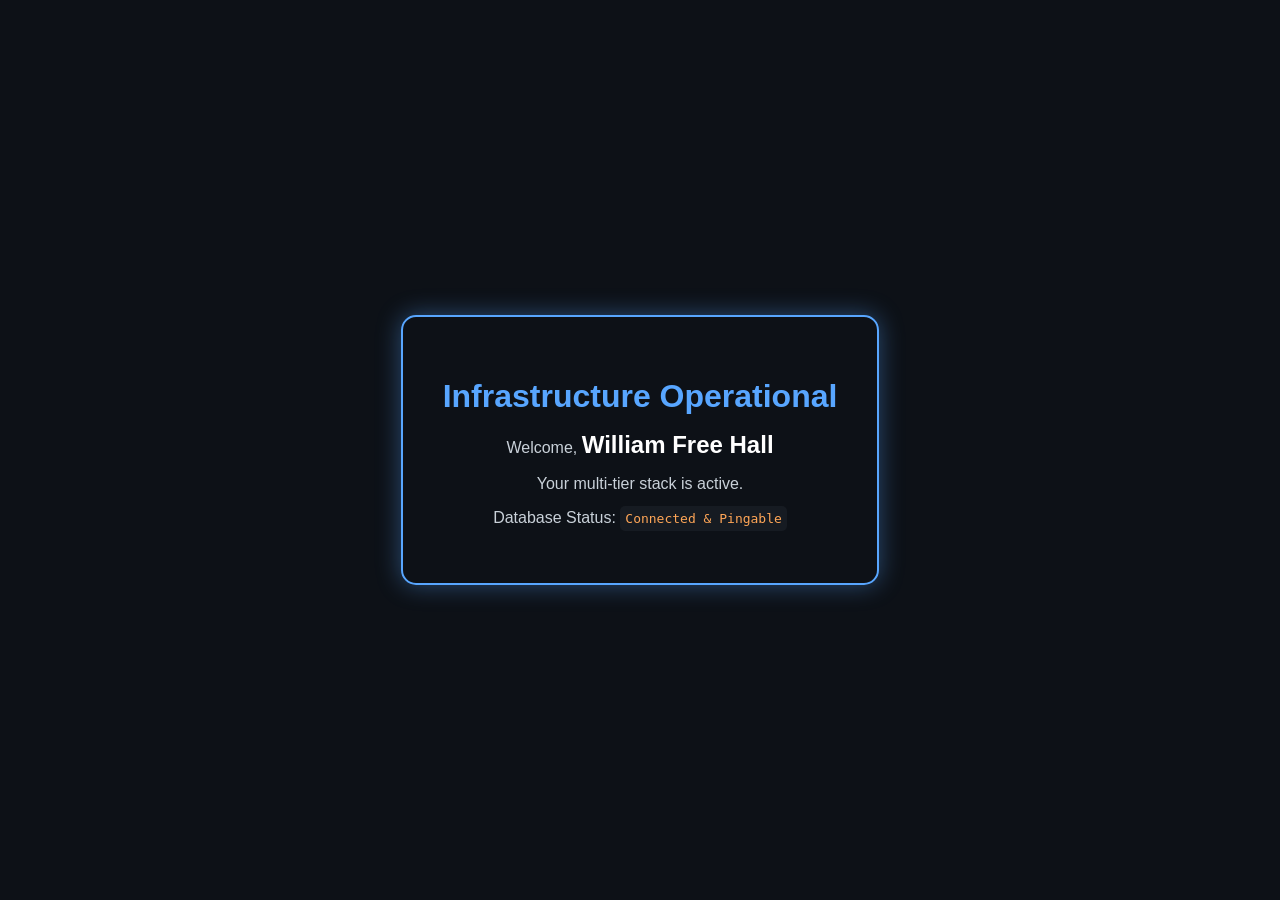
<file: index.html>
<!DOCTYPE html>
<html lang="en">
<head>
    <meta charset="UTF-8">
    <title>William Free Hall's Dashboard</title>
    <style>
        body {
            background-color: #0d1117;
            color: #c9d1d9;
            font-family: 'Segoe UI', sans-serif;
            display: flex;
            flex-direction: column;
            align-items: center;
            justify-content: center;
            height: 100vh;
            margin: 0;
        }
        .container {
            border: 2px solid #58a6ff;
            padding: 40px;
            border-radius: 15px;
            box-shadow: 0 0 25px rgba(88, 166, 255, 0.4);
            text-align: center;
        }
        h1 { color: #58a6ff; margin-bottom: 10px; }
        .name { color: #ffffff; font-weight: bold; font-size: 1.5em; }
        code { background: #161b22; padding: 5px; border-radius: 5px; color: #ffa657; }
    </style>
</head>
<body>
    <div class="container">
        <h1>Infrastructure Operational</h1>
        <p>Welcome, <span class="name">William Free Hall</span></p>
        <p>Your multi-tier stack is active.</p>
        <p>Database Status: <code>Connected & Pingable</code></p>
    </div>
</body>
</html>
</file>
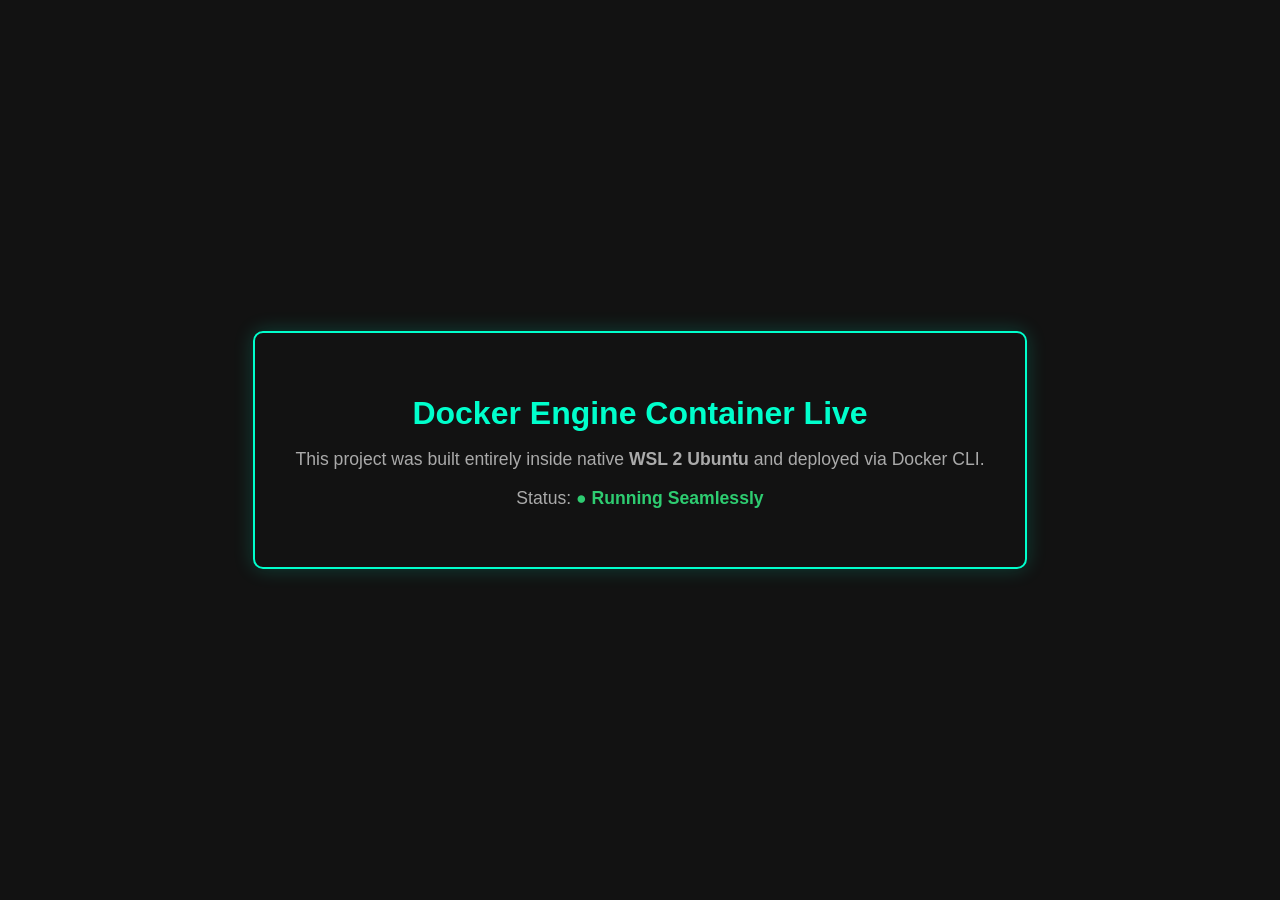
<file: base-docker-web/index.html>
<!DOCTYPE html>
<html lang="en">
<head>
    <meta charset="UTF-8">
    <meta name="viewport" content="width=device-width, initial-scale=1.0">
    <title>Base Docker Web Project</title>
    <style>
        body {
            background-color: #121212;
            color: #ffffff;
            font-family: 'Segoe UI', Tahoma, Geneva, Verdana, sans-serif;
            display: flex;
            justify-content: center;
            align-items: center;
            height: 100vh;
            margin: 0;
        }
        .container {
            text-align: center;
            border: 2px solid #00ffcc;
            padding: 40px;
            border-radius: 10px;
            box-shadow: 0 0 20px rgba(0, 255, 204, 0.2);
        }
        h1 { color: #00ffcc; margin-bottom: 10px; }
        p { color: #aaaaaa; font-size: 1.1rem; }
        .status { color: #2ecc71; font-weight: bold; }
    </style>
</head>
<body>
    <div class="container">
        <h1>Docker Engine Container Live</h1>
        <p>This project was built entirely inside native <strong>WSL 2 Ubuntu</strong> and deployed via Docker CLI.</p>
        <p>Status: <span class="status">● Running Seamlessly</span></p>
    </div>
</body>
</html>
</file>
